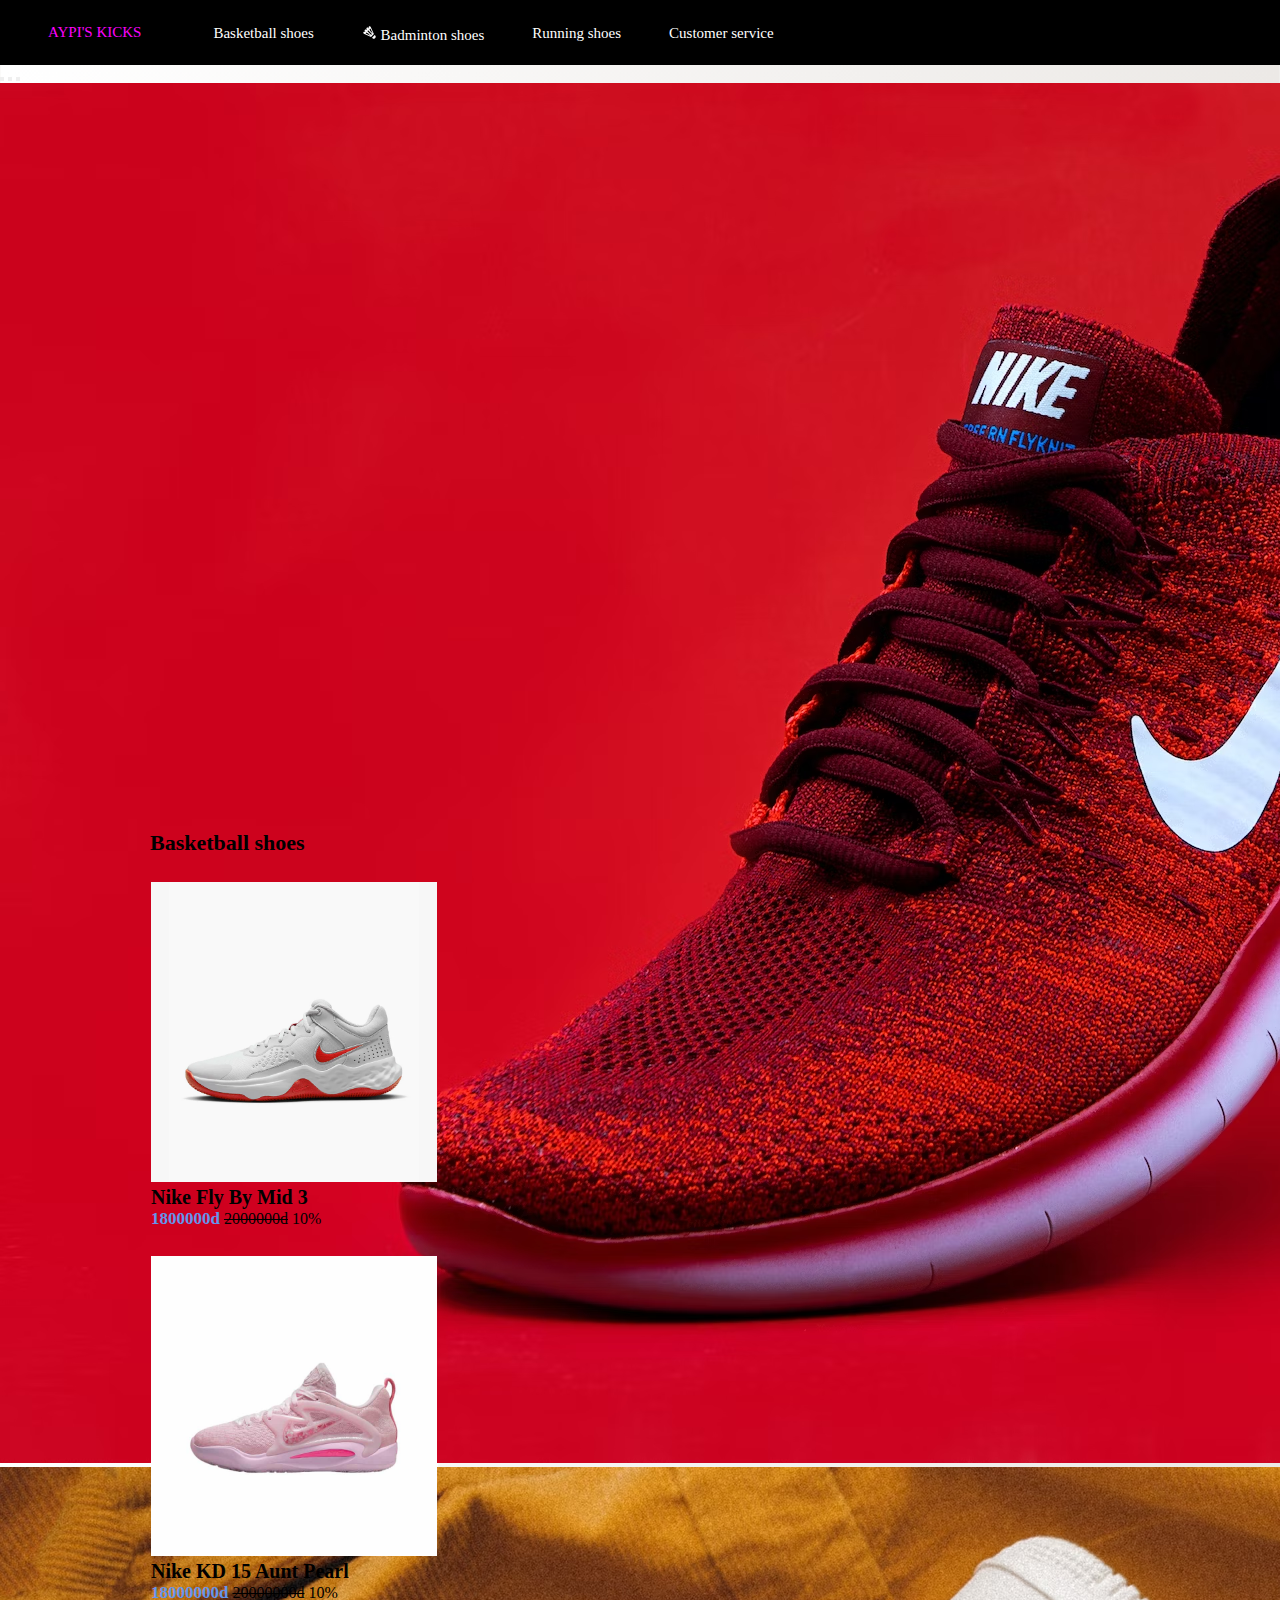
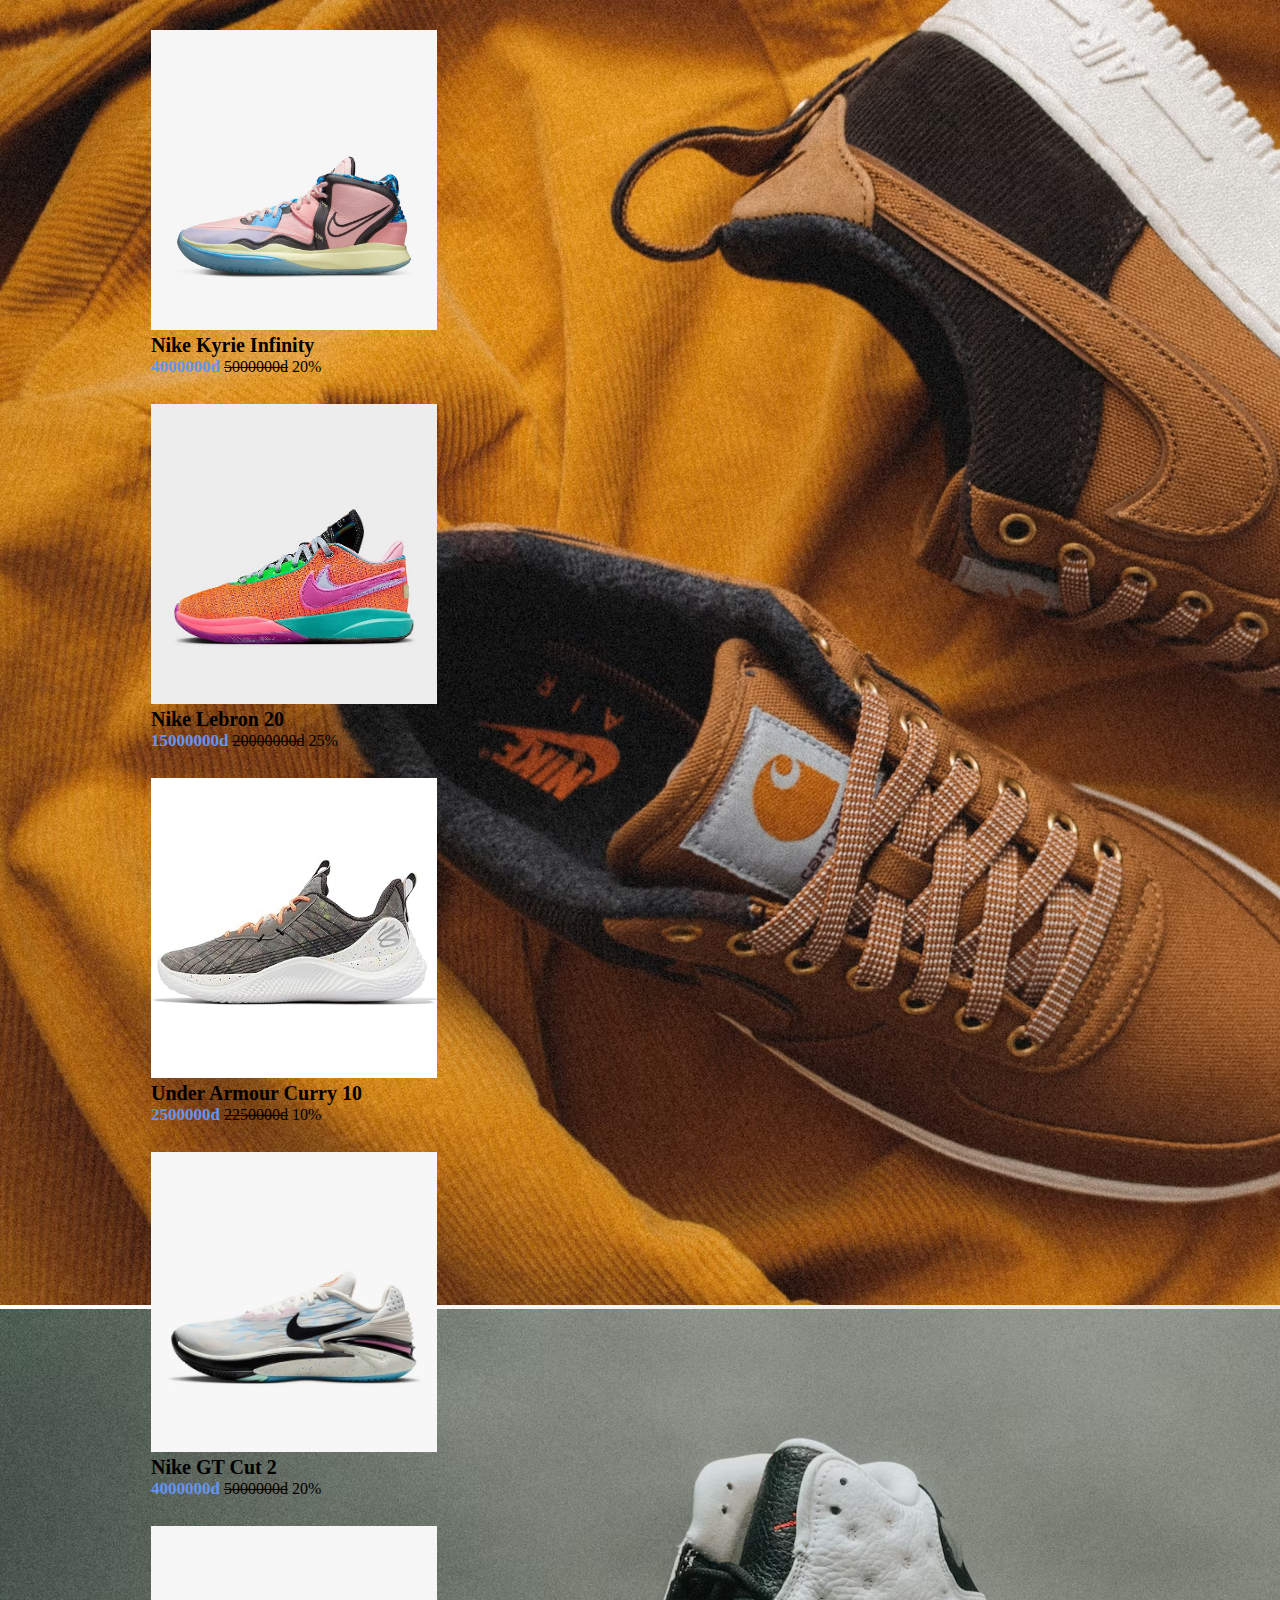
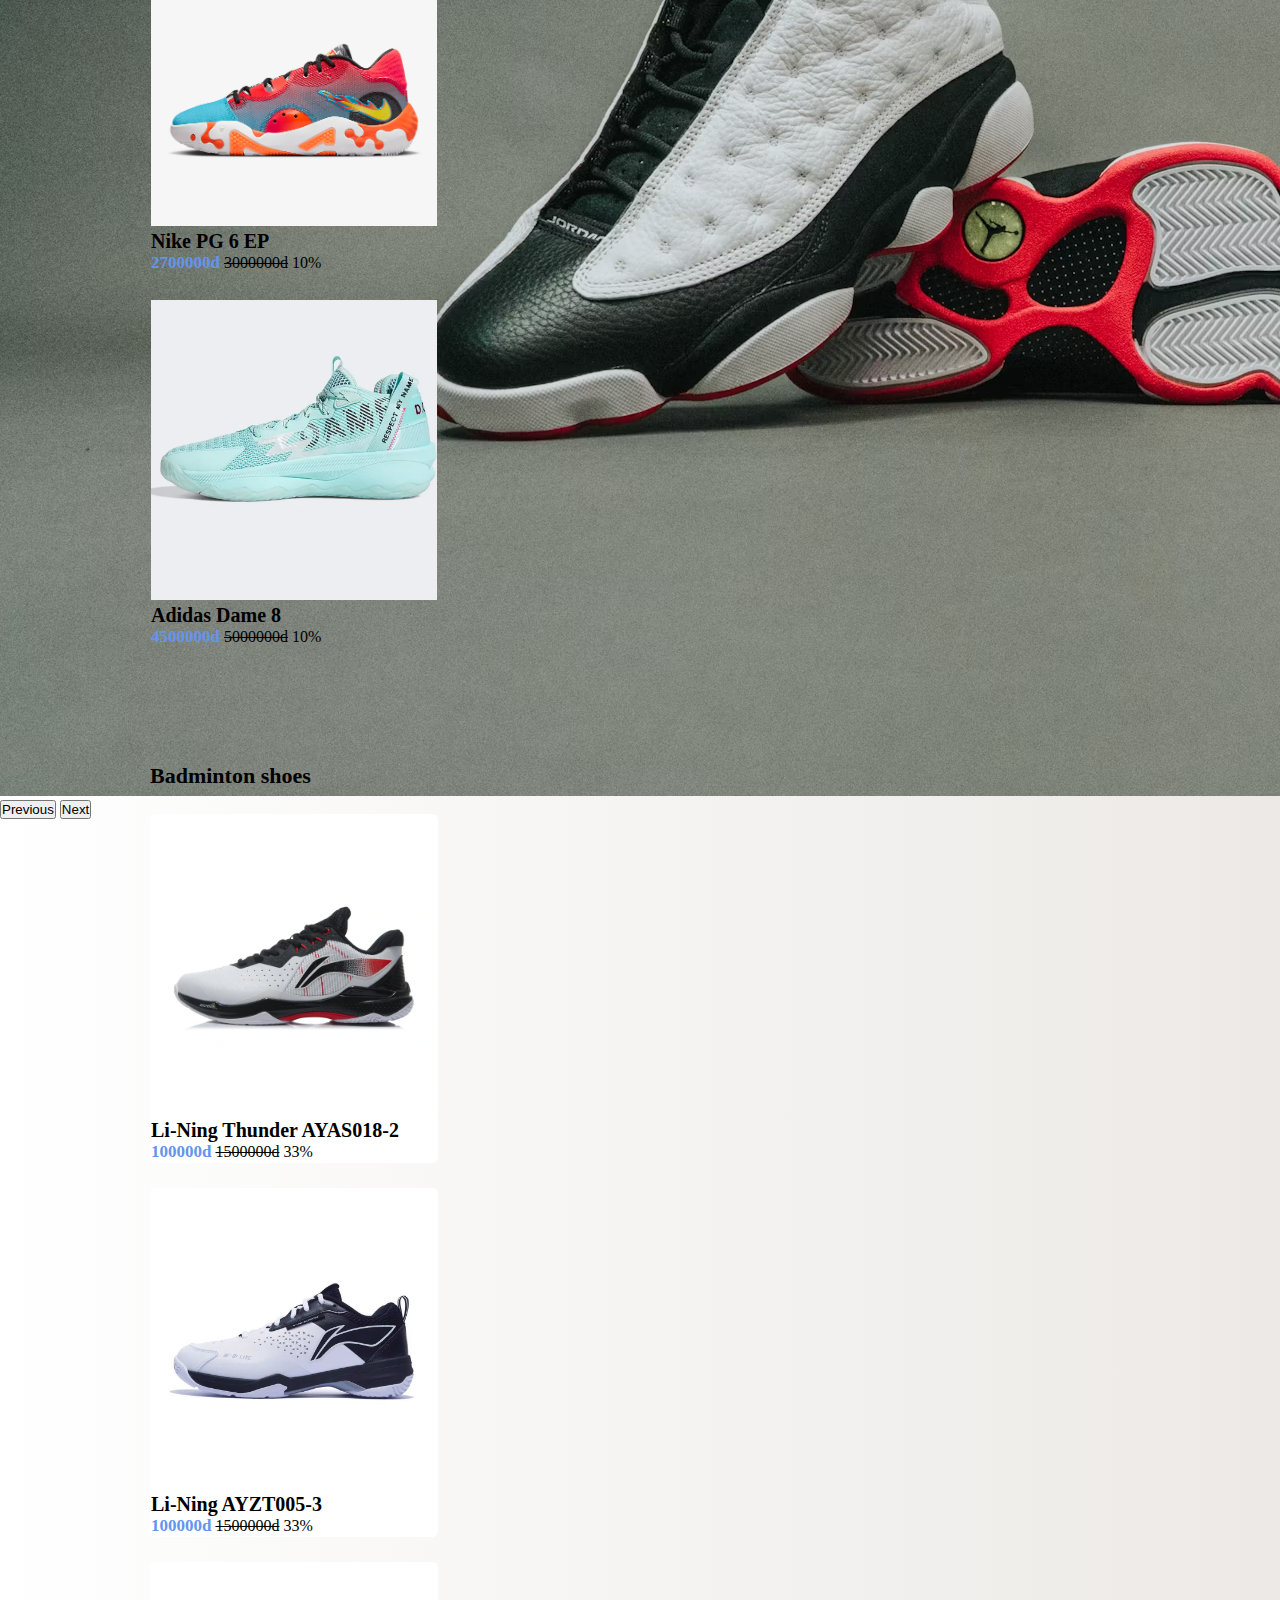
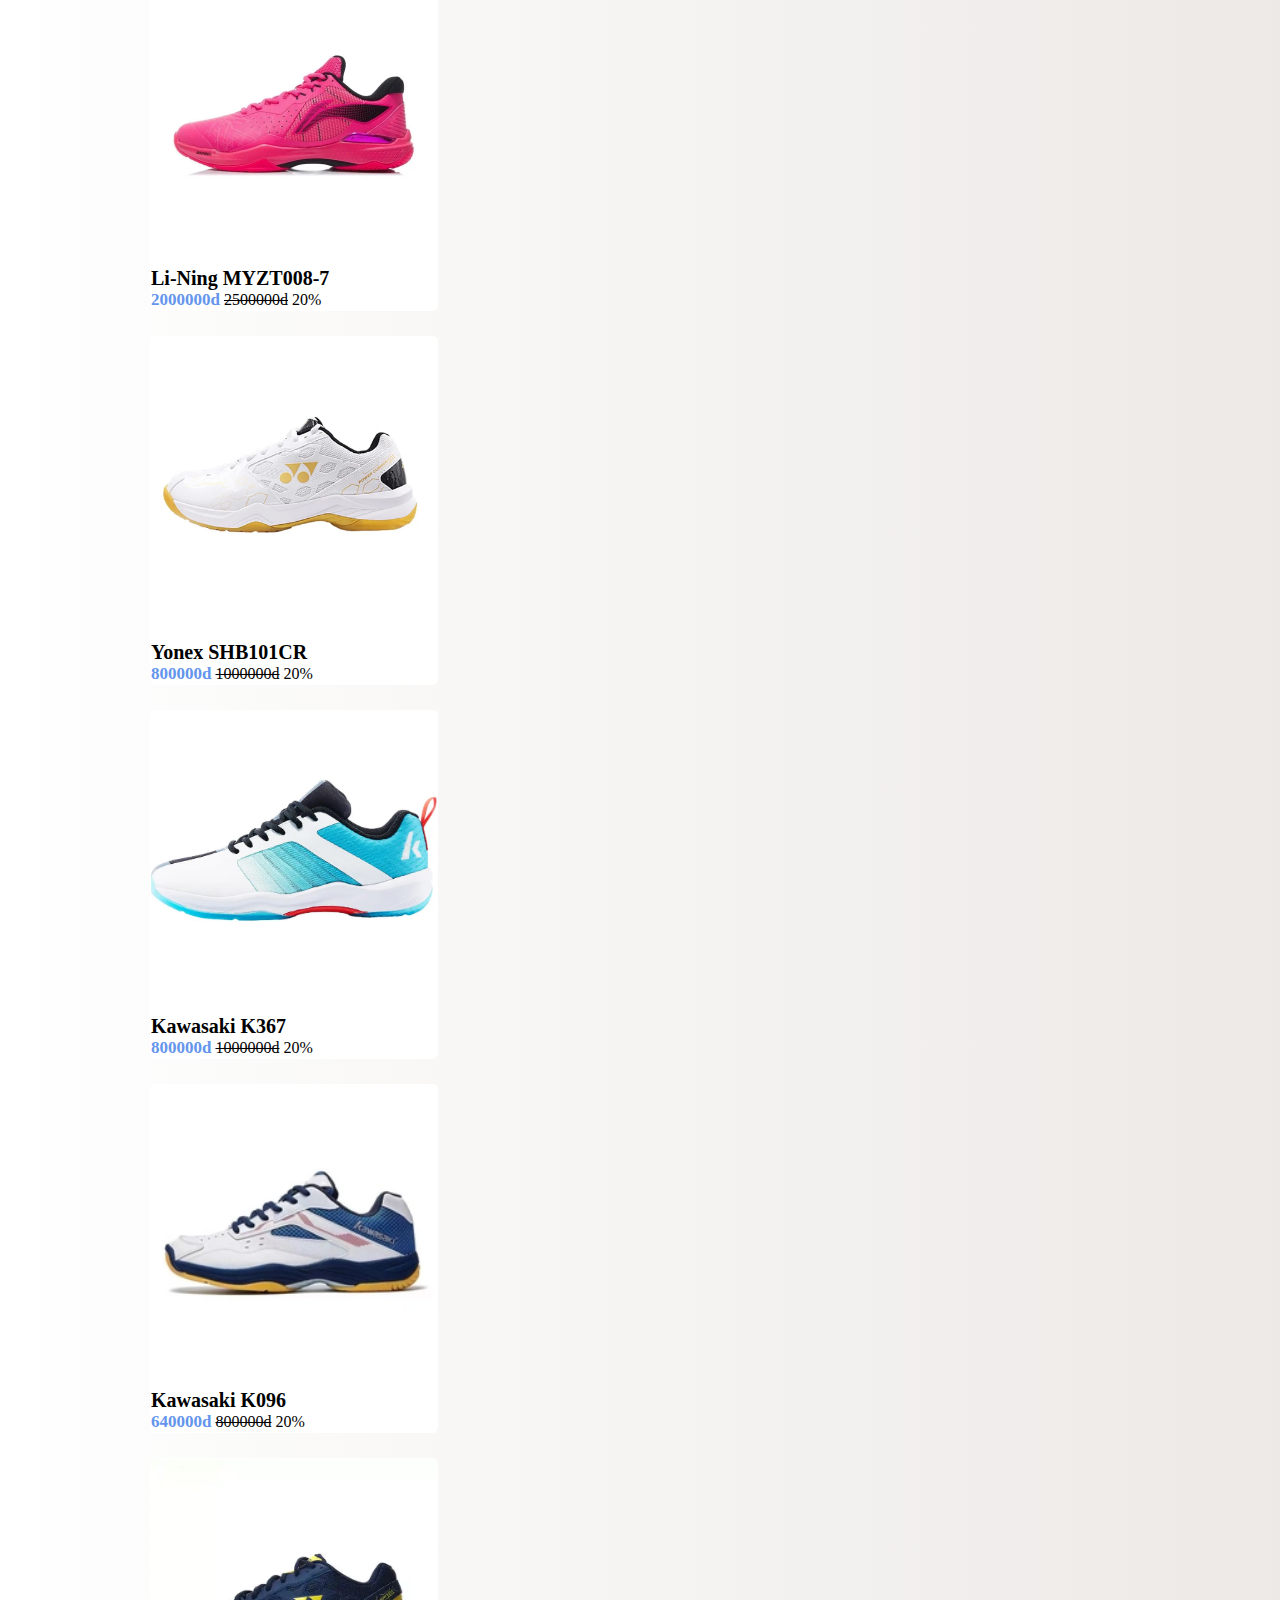
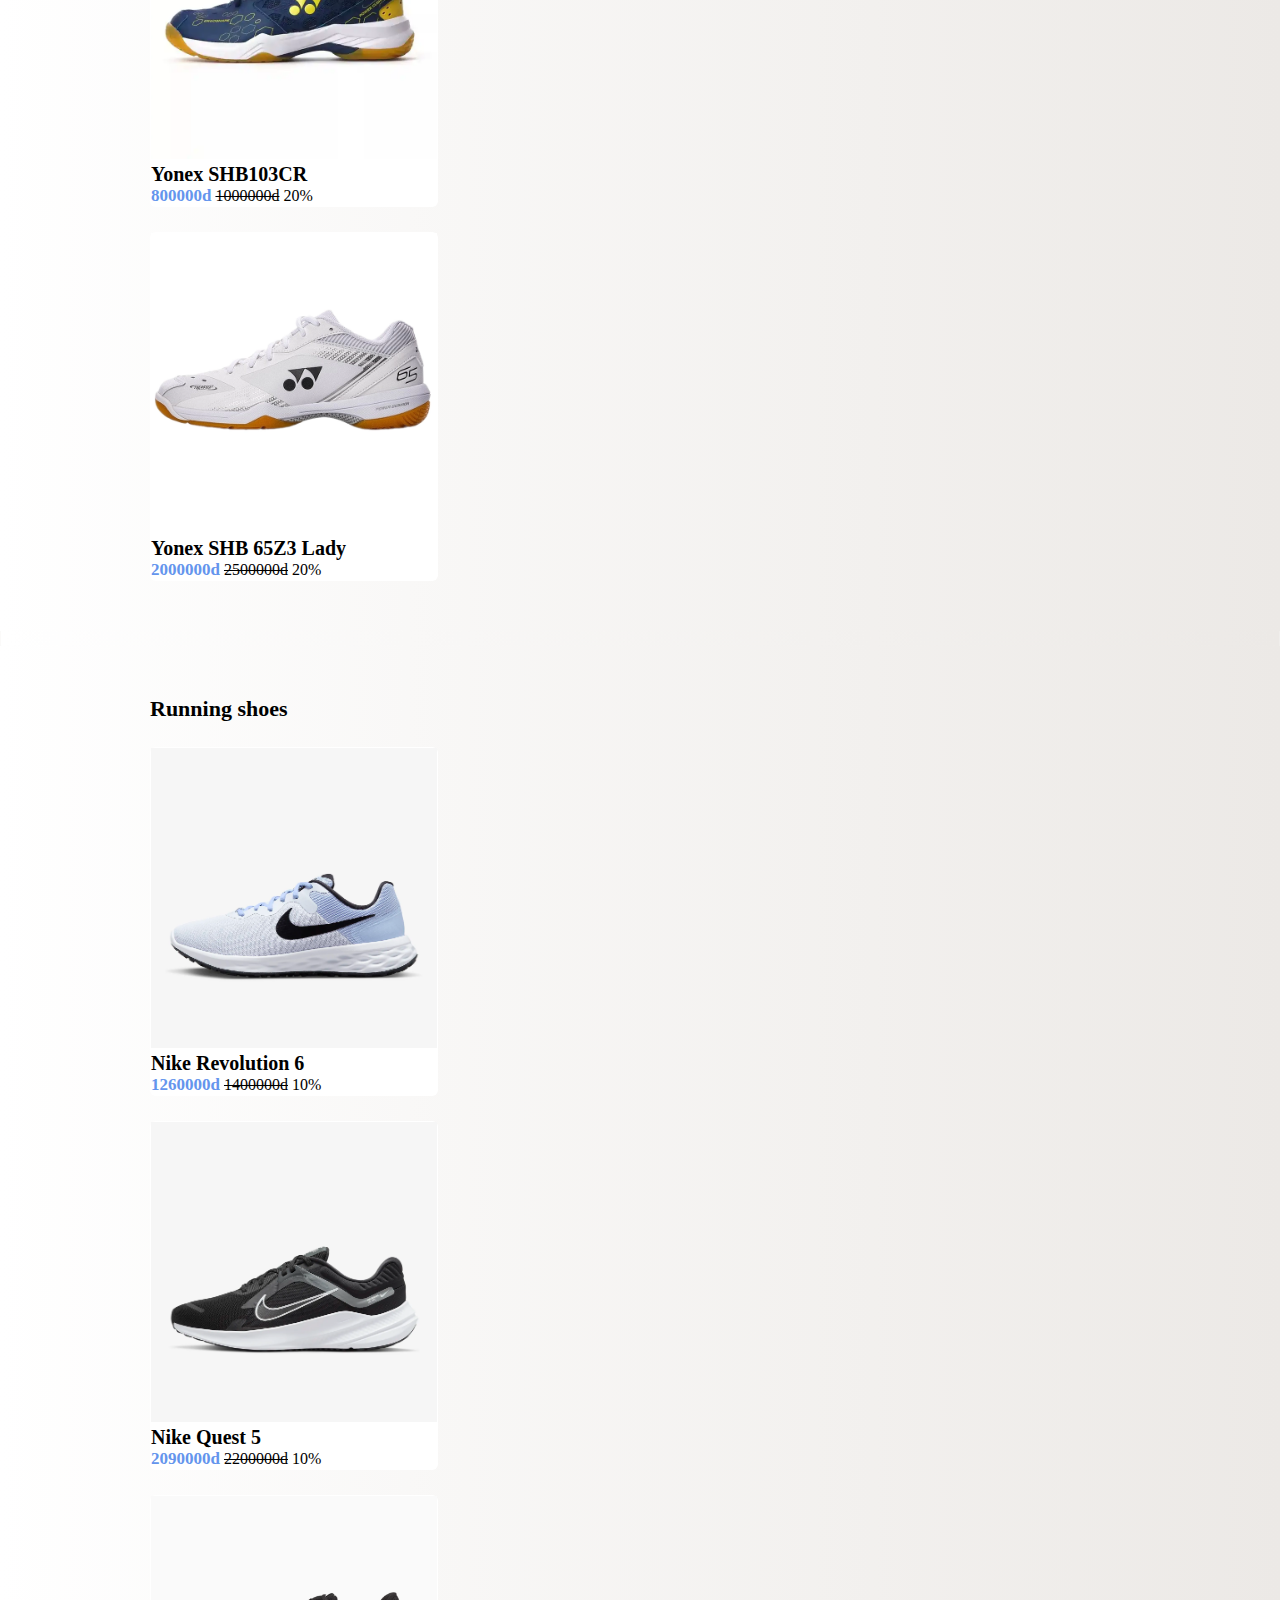
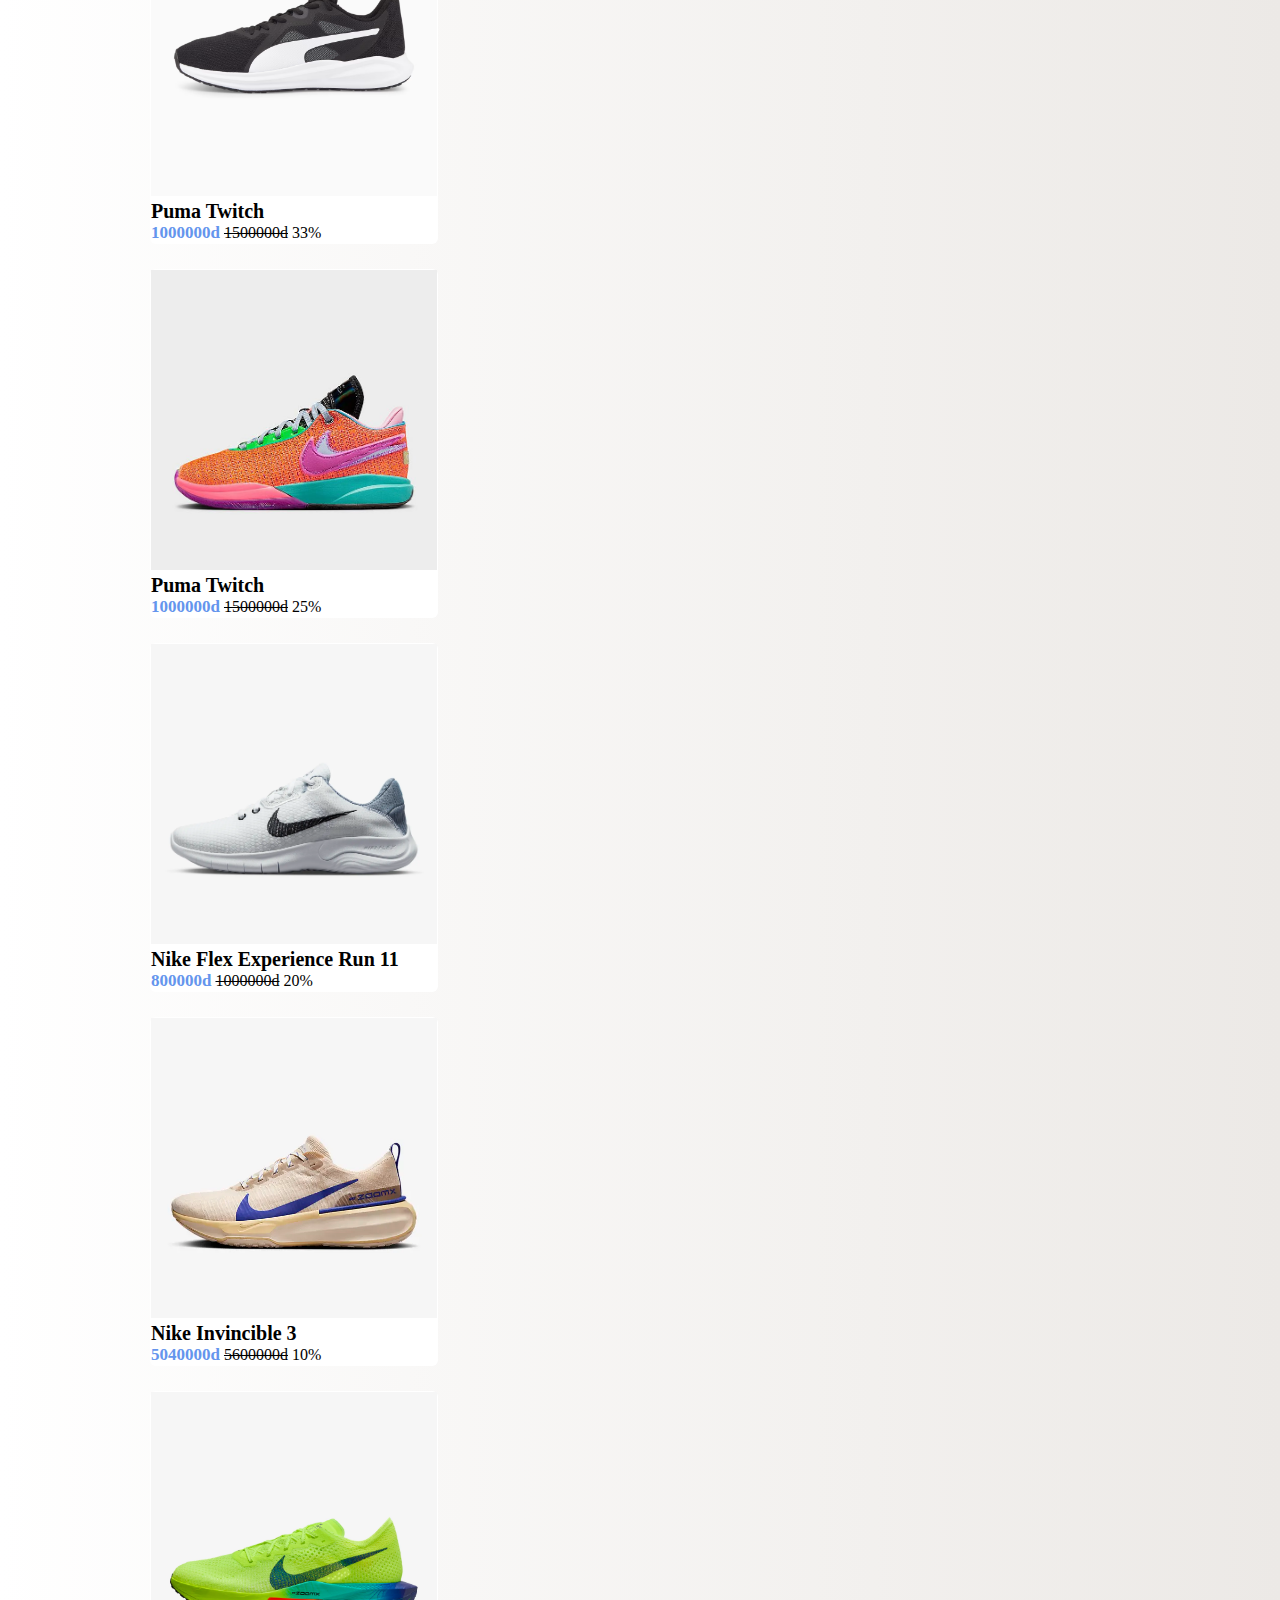
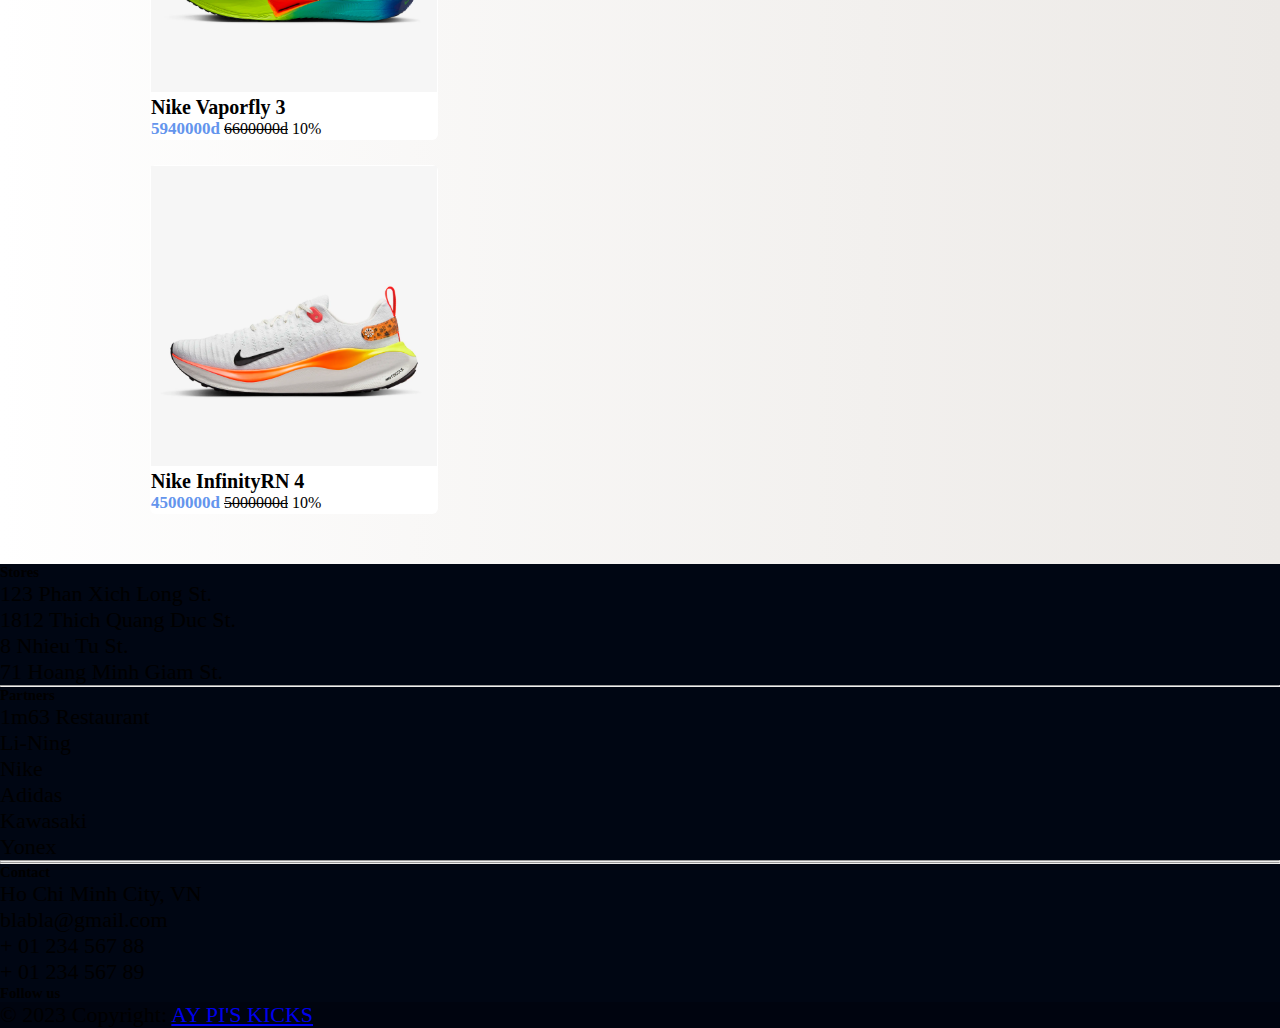
<file: web/main/index.html>
<!DOCTYPE html>
<html lang="en">
  <head>
    <meta charset="UTF-8" />
    <meta name="viewport" content="width=device-width, initial-scale=1.0" />
    <title>AYPI'S KICKS</title>
    <link
      rel="stylesheet"
      href="https://cdnjs.cloudflare.com/ajax/libs/font-awesome/6.4.2/css/all.min.css"
      integrity="sha512-z3gLpd7yknf1YoNbCzqRKc4qyor8gaKU1qmn+CShxbuBusANI9QpRohGBreCFkKxLhei6S9CQXFEbbKuqLg0DA=="
      crossorigin="anonymous"
      referrerpolicy="no-referrer"
    />
    <link
      href="https://cdn.jsdelivr.net/npm/bootstrap@5.3.2/dist/css/bootstrap.min.css"
      rel="stylesheet"
      integrity="sha384-T3c6CoIi6uLrA9TneNEoa7RxnatzjcDSCmG1MXxSR1GAsXEV/Dwwykc2MPK8M2HN"
      crossorigin="anonymous"
    />

    <script
      src="https://cdn.jsdelivr.net/npm/bootstrap@5.3.2/dist/js/bootstrap.bundle.min.js"
      integrity="sha384-C6RzsynM9kWDrMNeT87bh95OGNyZPhcTNXj1NW7RuBCsyN/o0jlpcV8Qyq46cDfL"
      crossorigin="anonymous"
    ></script>

    <link rel="stylesheet" href="style.css" />
    <meta name="viewport" content="width=device-width, initial-scale=1.0" />
  </head>
  <body>
    <div  id="navbar" >
      <ul style="margin-bottom: 0px" class="nav-list">
        <li class="name" class="col-md-2 col-lg-2 col-xl-2 mx-auto mt-3">
          <a href="index.html" class="name" 
            ><i class="fa-solid fa-store"></i> AYPI'S KICKS</a
          >
        </li>
        <li class="nav-item" class="col-12 col-md-2 col-lg-2 col-xl-2 mx-auto mt-3">
          <a href="#bball"
            ><i class="fa-solid fa-basketball"></i> Basketball shoes</a
          >
        </li>

        <li class="nav-item" class="col-12 col-md-2 col-lg-2 col-xl-2 mx-auto mt-3">
          <a href="#bad"
            ><svg
              xmlns="http://www.w3.org/2000/svg"
              width="1em"
              height="1em"
              viewBox="0 0 24 24"
            >
              <path
                fill="currentColor"
                d="M12.3 2c-.97.03-1.72.84-1.69 1.8c.01.24.06.47.16.7l.29.64c.04.13-.03.27-.17.31c-.09.05-.19 0-.26-.08l-.42-.55c-.33-.42-.83-.68-1.36-.69c-.97-.02-1.77.75-1.79 1.71c-.01.42.13.82.39 1.16l.42.5h.01c.08.13.05.29-.06.37c-.09.07-.21.07-.29 0L7 7.45c-.34-.26-.75-.4-1.16-.39c-.96.02-1.73.82-1.71 1.79c.01.53.27 1.03.69 1.36l.57.44c.11.1.11.26-.01.35a.23.23 0 0 1-.26.05h-.01l-.61-.28c-.23-.09-.46-.15-.7-.16c-.96-.03-1.77.73-1.8 1.7c0 .72.4 1.38 1.06 1.66l11.39 5.07l4.59-4.59l-5.07-11.39C13.69 2.39 13 1.97 12.3 2m.83 4.1c.42-.01.8.23.96.61l3.05 6.84l-3.95-3.94l-.93-2.11c-.3-.63.16-1.38.87-1.4M9.85 8.85c.27 0 .52.1.71.3l4.81 4.81c.4.38.41 1.01.03 1.41c-.4.4-1.02.41-1.44 0l-4.81-4.81a.987.987 0 0 1-.02-1.41c.19-.2.45-.3.72-.3m-2.72 3.32c.13 0 .27.04.37.09l2.13.94l3.94 3.94l-6.86-3.05c-1.02-.44-.68-1.95.42-1.92m13.15 3.87l-4.24 4.24l.85.85c.76.75 1.86 1.04 2.89.77a3.024 3.024 0 0 0 2.12-2.12c.27-1.03-.02-2.13-.77-2.89z"
              />
            </svg>
            Badminton shoes</a
          >
        </li>

        <li class="nav-item" class="col-12 col-md-2 col-lg-2 col-xl-2 mx-auto mt-3">
          <a href="#running"
            ><i class="fa-solid fa-person-running"></i> Running shoes</a
          >
        </li>

        <li class="nav-item" class="col-12 col-md-2 col-lg-2 col-xl-2 mx-auto mt-3">
          <a href="#customer"
            ><i class="fas fa-user-friends"></i> Customer service</a
          >
        </li>
      </ul>
      <div class="search"class="col-12 col-md-2 col-lg-2 col-xl-2 mx-auto mt-3"><i class="fa-solid fa-magnifying-glass"></i></div>
    </div>

    <div id="carouselExampleCaptions" class="carousel slide my-sliders">
      <div class="carousel-indicators">
        <button
          type="button"
          data-bs-target="#carouselExampleCaptions"
          data-bs-slide-to="0"
          class="active"
          aria-current="true"
          aria-label="Slide 1"
        ></button>
        <button
          type="button"
          data-bs-target="#carouselExampleCaptions"
          data-bs-slide-to="1"
          aria-label="Slide 2"
        ></button>
        <button
          type="button"
          data-bs-target="#carouselExampleCaptions"
          data-bs-slide-to="2"
          aria-label="Slide 3"
        ></button>
      </div>
      <div class="carousel-inner h-100">
        <div class="carousel-item active h-100">
          <img
            src="../shoes/nikered.avif"
            class="d-block w-100 h-100 object-fit-cover"
            alt="..."
          />
          <div class="carousel-caption d-none d-md-block"></div>
        </div>
        <div class="carousel-item active h-100">
          <img
            src="../shoes/nike.avif"
            class="d-block w-100 h-100 object-fit-cover"
            alt="..."
          />
          <div class="carousel-caption d-none d-md-block"></div>
        </div>
        <div class="carousel-item active h-100">
          <img
            src="../shoes/nikee.avif"
            class="d-block w-100 h-100 object-fit-cover"
            alt="..."
          />
          <div class="carousel-caption d-none d-md-block"></div>
        </div>
      </div>
      <button
        class="carousel-control-prev"
        type="button"
        data-bs-target="#carouselExampleCaptions"
        data-bs-slide="prev"
      >
        <span class="carousel-control-prev-icon" aria-hidden="true"></span>
        <span class="visually-hidden">Previous</span>
      </button>
      <button
        class="carousel-control-next"
        type="button"
        data-bs-target="#carouselExampleCaptions"
        data-bs-slide="next"
      >
        <span class="carousel-control-next-icon" aria-hidden="true"></span>
        <span class="visually-hidden">Next</span>
      </button>
    </div>
  
      <div class="main" id="bball">
        <div>
          <h3 class="text-center">Basketball shoes</h3>
          <div class="row" id="getProduct">
            
              </div>
            
              
          
          
        </div>
      </div>
    </div>
    <div class="main" id="bad">
      <div>
        <h3 class="text-center" class="type">Badminton shoes</h3>
        <div class="row" id="getProduct1">

        </div>
      </div>
    </div>
    <div class="main" id="running">
      <div>
        <h3 class="text-center" class="type">Running shoes</h3>
        <div class="row" id="getProduct2">
            
        </div>
      </div>
    </div>
  </div>
    

    <!-- Footer -->
    <footer
      class="text-center text-lg-start text-white"
      style="background-color: #000613"
      id="customer"
    >
      <!-- Grid container -->
      <div class="container p-4 pb-0">
        
        
        <section class="">
          <!--Grid row-->
          <div class="row">
            <!-- Grid column -->
            <div class="col-md-2 col-lg-2 col-xl-2 mx-auto mt-3">
              <h6 class="text-uppercase mb-4 font-weight-bold">Stores</h6>
              
                <p class="text-white"><i class="fa-solid fa-road"></i> 123 Phan Xich Long St.</p>
              </p>
              <p>
                <p class="text-white"><i class="fa-solid fa-road"></i> 1812 Thich Quang Duc St.</p>
              </p>
              <p>
                <p class="text-white"> <i class="fa-solid fa-road"></i> 8 Nhieu Tu St.</p>
              </p>
              <p>
                <p class="text-white"> <i class="fa-solid fa-road"></i> 71 Hoang Minh Giam St.</p>
              </p>
            </div>
            <!-- Grid column -->

            <hr class="w-100 clearfix d-md-none" />

            <!-- Grid column -->
            <div class="col-md-2 col-lg-2 col-xl-2 mx-auto mt-3">
              <h6 class="text-uppercase mb-4 font-weight-bold">Partners</h6>
              <p class="text-white">1m63 Restaurant</p>
            </p>
            <p>
              <p class="text-white">Li-Ning</p>
            </p>
            <p>
              <p class="text-white">Nike</p>
            </p>
            <p>
              <p class="text-white">Adidas</p>
            </p>
            <p>
              <p class="text-white">Kawasaki</p>
            </p>
            <p>
              <p class="text-white">Yonex</p>
            </p>
            </div>
            <!-- Grid column -->

            <hr class="w-100 clearfix d-md-none" />

            <!-- Grid column -->
            <hr class="w-100 clearfix d-md-none" />

            <!-- Grid column -->
            <div class="col-md-4 col-lg-3 col-xl-3 mx-auto mt-3">
              <h6 class="text-uppercase mb-4 font-weight-bold">Contact</h6>
              <p><i class="fas fa-home mr-3"></i> Ho Chi Minh City, VN</p>
              <p><i class="fas fa-envelope mr-3"></i> blabla@gmail.com</p>
              <p><i class="fas fa-phone mr-3"></i> + 01 234 567 88</p>
              <p><i class="fas fa-print mr-3"></i> + 01 234 567 89</p>
            </div>
            <!-- Grid column -->

            <!-- Grid column -->
            <div class="col-md-3 col-lg-2 col-xl-2 mx-auto mt-3">
              <h6 class="text-uppercase mb-4 font-weight-bold">Follow us</h6>

              <!-- Facebook -->
              <a
                class="btn btn-primary btn-floating m-1"
                style="background-color: #3b5998"
                href="#!"
                role="button"
                ><i class="fab fa-facebook-f"></i
              ></a>

              <!-- Twitter -->
              <a
                class="btn btn-primary btn-floating m-1"
                style="background-color: #55acee"
                href="#!"
                role="button"
                ><i class="fab fa-twitter"></i
              ></a>

              <!-- Google -->
              <a
                class="btn btn-primary btn-floating m-1"
                style="background-color: #dd4b39"
                href="#!"
                role="button"
                ><i class="fab fa-google"></i
              ></a>

              <!-- Instagram -->
              <a
                class="btn btn-primary btn-floating m-1"
                style="background-color: #ac2bac"
                href="#!"
                role="button"
                ><i class="fab fa-instagram"></i
              ></a>

              <!-- Linkedin -->
              <a
                class="btn btn-primary btn-floating m-1"
                style="background-color: #0082ca"
                href="#!"
                role="button"
                ><i class="fab fa-linkedin-in"></i
              ></a>
              <!-- Github -->
              <a
                class="btn btn-primary btn-floating m-1"
                style="background-color: #333333"
                href="#!"
                role="button"
                ><i class="fab fa-github"></i
              ></a>
            </div>
          </div>
          <!--Grid row-->
        </section>
        <!-- Section: Links -->
      </div>
      <!-- Grid container -->

      <!-- Copyright -->
      <div class="text-center p-3" style="background-color: rgba(0, 0, 0, 0.2)">
        © 2023 Copyright:
        <a  class="text-white" href="index.html" class="copy" 
          >AY PI'S KICKS</a
        >
      </div>
      <!-- Copyright -->
    </footer>
    <!-- Footer -->
  <script src="index.js"></script>  
  </body>
</html>
</file>
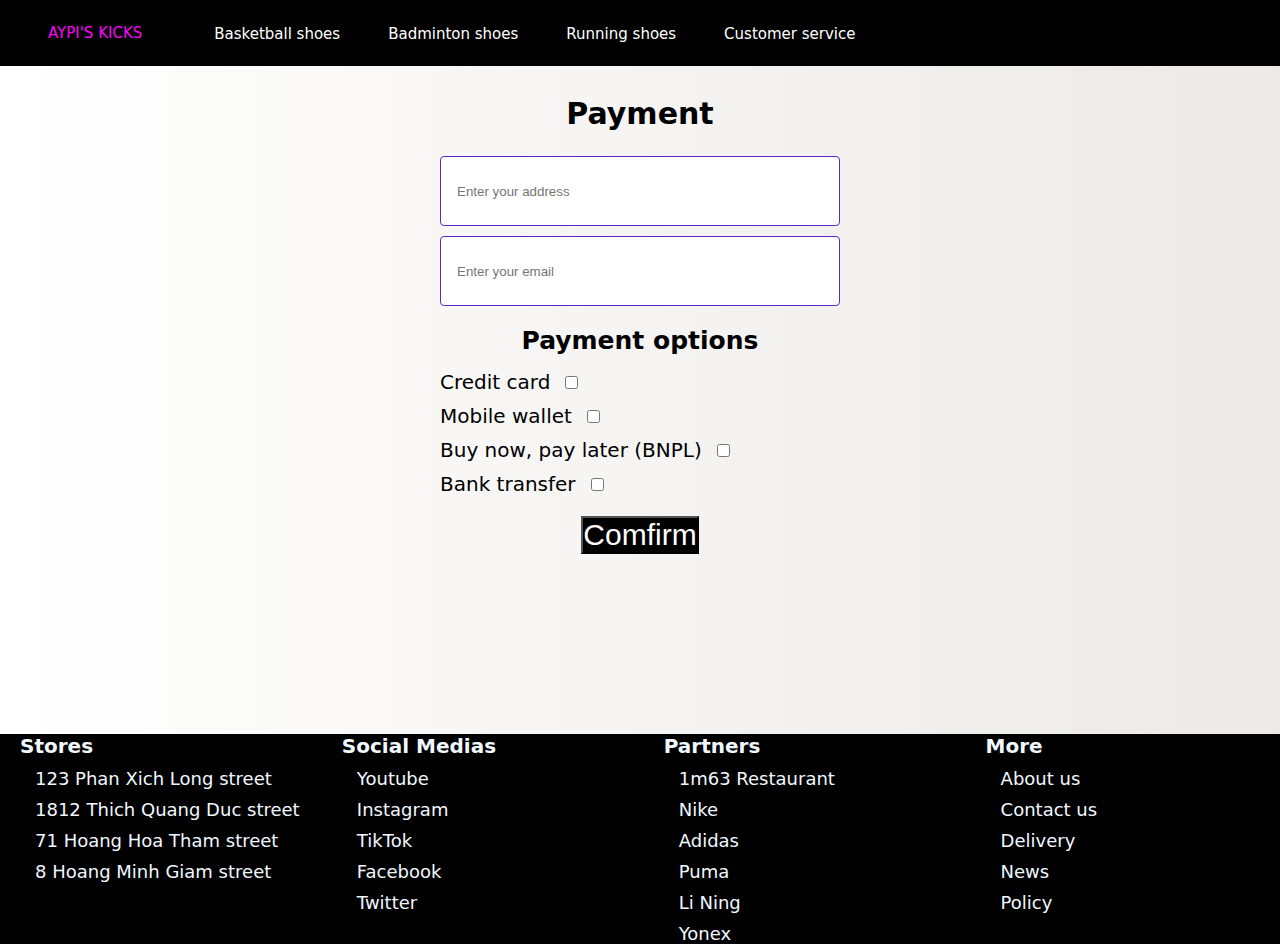
<file: web/info/info.html>
<!DOCTYPE html>
<html lang="en">
  <head>
    <meta charset="UTF-8" />
    <meta name="viewport" content="width=device-width, initial-scale=1.0" />
    <title>Payment</title>
    <link rel="stylesheet" href="info.css" />
    <link
      rel="stylesheet"
      href="https://cdnjs.cloudflare.com/ajax/libs/font-awesome/6.4.2/css/all.min.css"
      integrity="sha512-z3gLpd7yknf1YoNbCzqRKc4qyor8gaKU1qmn+CShxbuBusANI9QpRohGBreCFkKxLhei6S9CQXFEbbKuqLg0DA=="
      crossorigin="anonymous"
      referrerpolicy="no-referrer"
    />
  </head>
  <body>
    <div id="navbar">
      <ul style="margin-bottom: 0px" class="nav-list">
        <li class="name">
          <a href="../index.html" class="name">AYPI'S KICKS</a>
        </li>
        <li class="nav-item">
          <a href="#bball">Basketball shoes</a>
        </li>

        <li class="nav-item">
          <a href="#bad">Badminton shoes</a>
        </li>

        <li class="nav-item">
          <a href="#running">Running shoes</a>
        </li>

        <li class="nav-item">
          <a href="#cskh">Customer service</a>
        </li>
      </ul>
      <div class="search"><i class="fa-solid fa-magnifying-glass"></i></div>
    </div>

    <div class="wrapper">
      <h2 class="title">Payment</h2>
      <form action="">
        <input
          class="enter"
          id="username"
          type="text"
          placeholder="Enter your address"
        />
        
        <input
          class="enter"
          id="password"
          type="text"
          placeholder="Enter your email"
        />
        <h2 class="title2">Payment options</h2>
        <form action="">
            <p class="option">Credit card<input class="payment"
                
                type="checkbox"
                
              /></p>

            <p class="option">Mobile wallet<input class="payment"
                
                type="checkbox"
                
            /></p>
            
            <p class="option">Buy now, pay later (BNPL)<input class="payment"
                
                type="checkbox"
                
              /></p>

            <p class="option">Bank transfer<input class="payment"
                
                type="checkbox"
                
            /></p>
            
            
            
        <button type="button" id="login-btn">Comfirm</button>
        
      </form>
      <div class="container"> 
        <p id="hiddenText">Thank you for shopping with us!</p> 
      </div> 
    </div>
    

    <div class="footer">
      <div class="list">
        <h5 class="foot-name">Stores</h5>
        <ul class="foot-item">
          <li class="item">123 Phan Xich Long street</li>
          <li class="item">1812 Thich Quang Duc street</li>
          <li class="item">71 Hoang Hoa Tham street</li>
          <li class="item">8 Hoang Minh Giam street</li>
        </ul>
      </div>
      <div class="list">
        <h4 class="foot-name">Social Medias</h4>
        <ul class="foot-item">
          <li class="item">Youtube</li>
          <li class="item">Instagram</li>
          <li class="item">TikTok</li>
          <li class="item">Facebook</li>
          <li class="item">Twitter</li>
        </ul>
      </div>
      <div class="list">
        <h5 class="foot-name">Partners</h5>
        <ul class="foot-item">
          <li class="item">1m63 Restaurant</li>
          <li class="item">Nike</li>
          <li class="item">Adidas</li>
          <li class="item">Puma</li>
          <li class="item">Li Ning</li>
          <li class="item">Yonex</li>
        </ul>
      </div>
      <div class="list" id="cskh">
        <h5 class="foot-name">More</h5>
        <ul class="foot-item">
          <li class="item">About us</li>
          <li class="item">Contact us</li>
          <li class="item">Delivery</li>
          <li class="item">News</li>
          <li class="item">Policy</li>
        </ul>
      </div>
    </div>
    <script src="info.js"></script>
  </body>
</html>
</file>
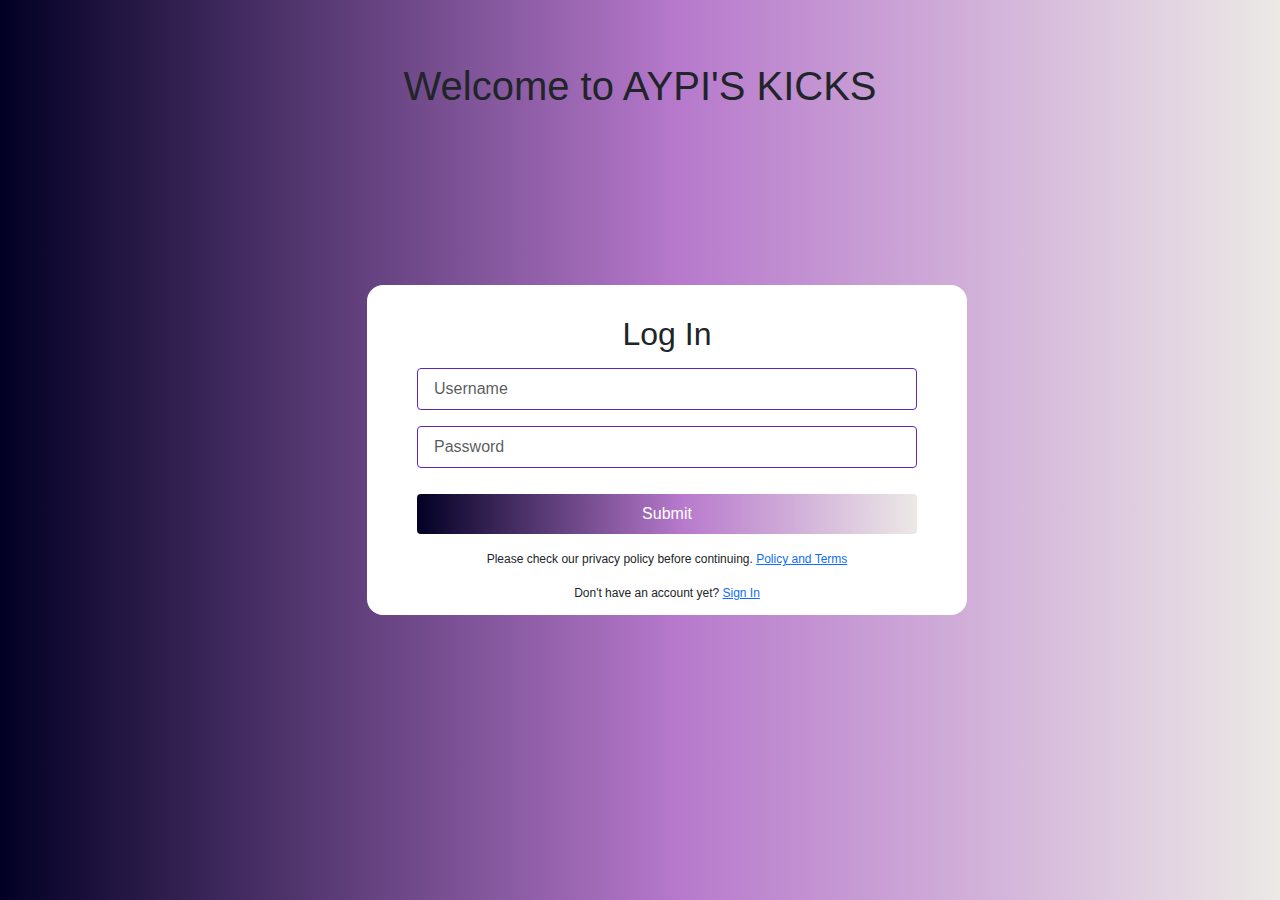
<file: web/login/log.html>
<!DOCTYPE html>
<html lang="en">
  <head>
    <meta charset="UTF-8" />
    <meta name="viewport" content="width=device-width, initial-scale=1.0" />
    <title>Log In</title>
    <link
      href="https://cdn.jsdelivr.net/npm/bootstrap@5.3.3/dist/css/bootstrap.min.css"
      rel="stylesheet"
      integrity="sha384-QWTKZyjpPEjISv5WaRU9OFeRpok6YctnYmDr5pNlyT2bRjXh0JMhjY6hW+ALEwIH"
      crossorigin="anonymous"
    />
    <link rel="stylesheet" href="log.css" />
    <link
      rel="stylesheet"
      href="https://cdnjs.cloudflare.com/ajax/libs/font-awesome/6.4.2/css/all.min.css"
      integrity="sha512-z3gLpd7yknf1YoNbCzqRKc4qyor8gaKU1qmn+CShxbuBusANI9QpRohGBreCFkKxLhei6S9CQXFEbbKuqLg0DA=="
      crossorigin="anonymous"
      referrerpolicy="no-referrer"
    />
  </head>
  <body>
    <div class="container">
      <div class="name">
        <div class="col-12">
          <h1 class="text-center" class="col-12">
            <i class="fa-solid fa-store"></i> Welcome to AYPI'S KICKS
          </h1>
        </div>
      </div>
      <div class="row justify-content-center">
        <div class="col-md-6">
          <div class="wrapper" id="register">
            <h2 class="title text-center">Log In</h2>
            <form class="col-12">
              <div class="mb-3">
                <input
                  type="text"
                  class="form-control"
                  id="username"
                  placeholder="Username"
                />
              </div>
              <div class="mb-3">
                <input
                  type="password"
                  class="form-control"
                  id="password"
                  placeholder="Password"
                />
              </div>
              <button type="submit" class="btn btn-primary w-100" id="btn">
                Submit
              </button>
              <p class="register text-center mt-3">
                Please check our privacy policy before continuing.
                <a href="#"> Policy and Terms </a>
              </p>
              <p class="register text-center mt-3">
                Don't have an account yet?
                <a href="#">Sign In</a>
              </p>
            </form>
          </div>
        </div>
      </div>
    </div>
    <script src="log.js"></script>
  </body>
</html>
</file>
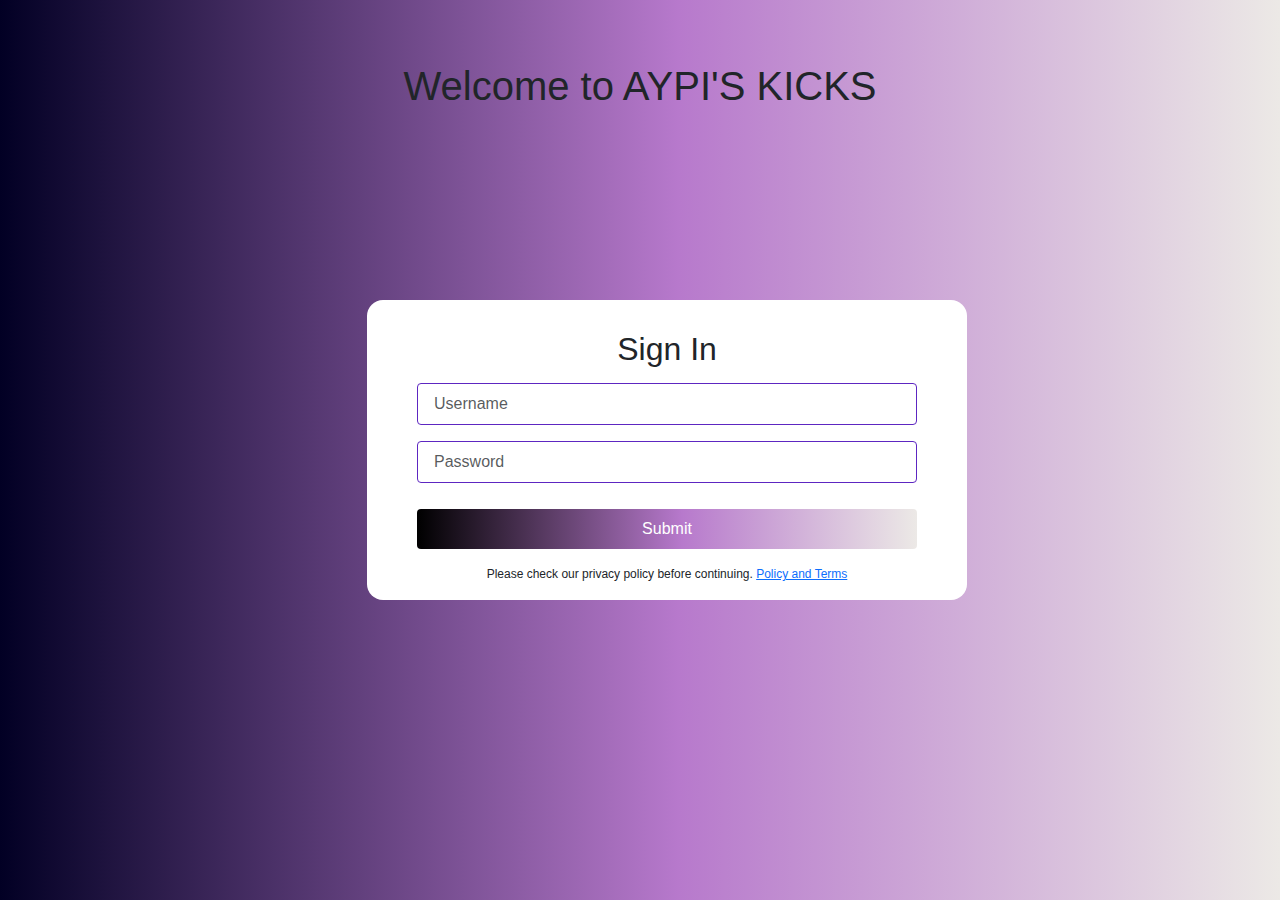
<file: web/register/re.html>
<!DOCTYPE html>
<html lang="en">
  <head>
    <meta charset="UTF-8" />
    <meta name="viewport" content="width=device-width, initial-scale=1.0" />
    <title>Sign In</title>
    <link
      href="https://cdn.jsdelivr.net/npm/bootstrap@5.3.3/dist/css/bootstrap.min.css"
      rel="stylesheet"
      integrity="sha384-QWTKZyjpPEjISv5WaRU9OFeRpok6YctnYmDr5pNlyT2bRjXh0JMhjY6hW+ALEwIH"
      crossorigin="anonymous"
    />
    <link rel="stylesheet" href="re.css" />
    <link
      rel="stylesheet"
      href="https://cdnjs.cloudflare.com/ajax/libs/font-awesome/6.4.2/css/all.min.css"
      integrity="sha512-z3gLpd7yknf1YoNbCzqRKc4qyor8gaKU1qmn+CShxbuBusANI9QpRohGBreCFkKxLhei6S9CQXFEbbKuqLg0DA=="
      crossorigin="anonymous"
      referrerpolicy="no-referrer"
    />
  </head>
  <body>
    <div class="container">
      <div class="name">
        <div class="col-12">
          <h1 class="text-center">
            <i class="fa-solid fa-store"></i> Welcome to AYPI'S KICKS
          </h1>
        </div>
      </div>
      <div class="row justify-content-center">
        <div class="col-md-6">
          <div class="wrapper" id="register">
            <h2 class="title text-center">Sign In</h2>
            <form>
              <div class="mb-3">
                <input
                  type="text"
                  class="form-control"
                  id="username"
                  placeholder="Username"
                />
              </div>
              <div class="mb-3">
                <input
                  type="password"
                  class="form-control"
                  id="password"
                  placeholder="Password"
                />
              </div>
              <button type="submit" class="btn btn-primary w-100" id="btn">
                Submit
              </button>
              <p class="register text-center mt-3">
                Please check our privacy policy before continuing.
                <a href="#"> Policy and Terms </a>
              </p>
            </form>
          </div>
        </div>
      </div>
    </div>
    <script src="re.js"></script>
  </body>
</html>
</file>
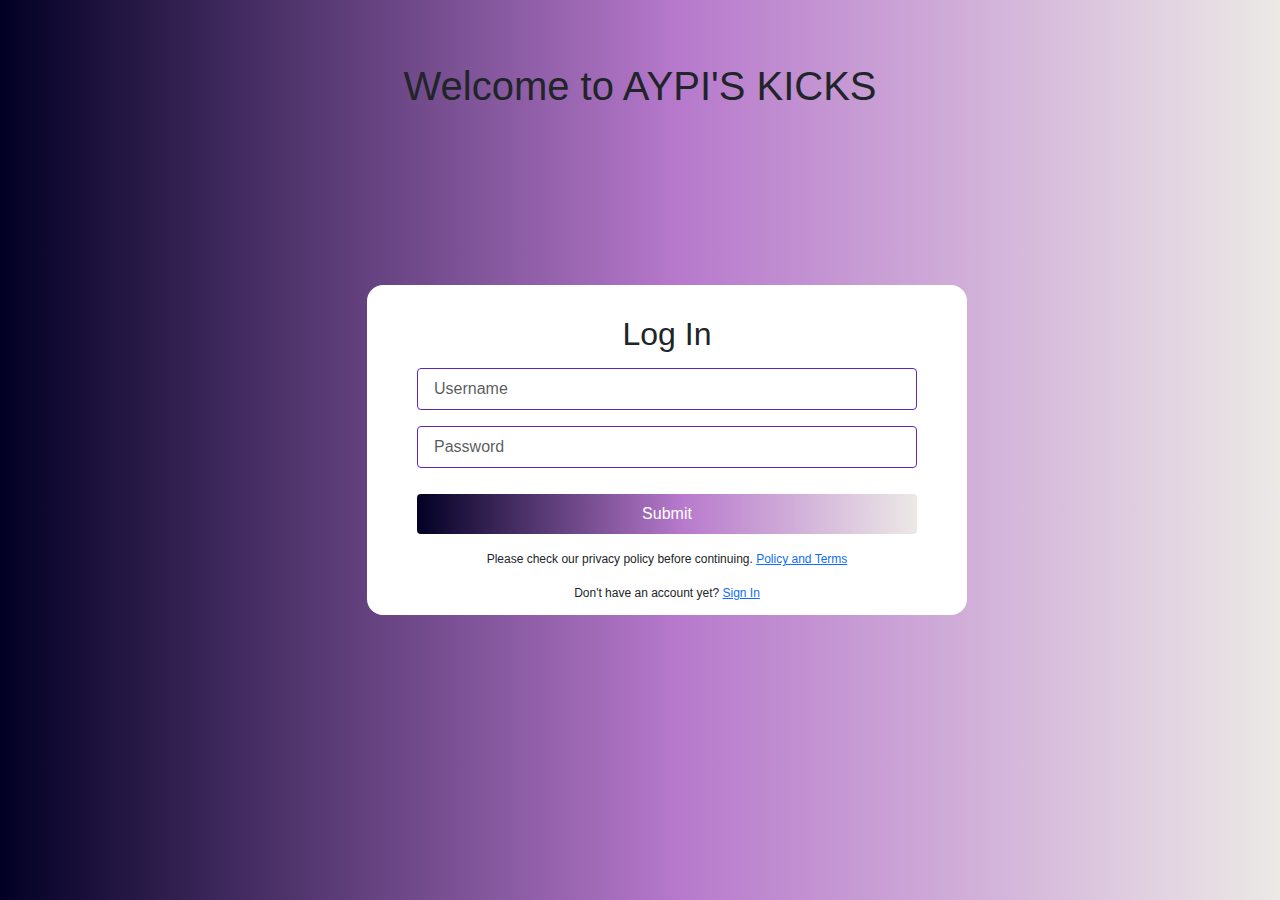
<file: web/web/login/log.html>
<!DOCTYPE html>
<html lang="en">
  <head>
    <meta charset="UTF-8" />
    <meta name="viewport" content="width=device-width, initial-scale=1.0" />
    <title>Log In</title>
    <link
      href="https://cdn.jsdelivr.net/npm/bootstrap@5.3.3/dist/css/bootstrap.min.css"
      rel="stylesheet"
      integrity="sha384-QWTKZyjpPEjISv5WaRU9OFeRpok6YctnYmDr5pNlyT2bRjXh0JMhjY6hW+ALEwIH"
      crossorigin="anonymous"
    />
    <link rel="stylesheet" href="log.css" />
    <link
      rel="stylesheet"
      href="https://cdnjs.cloudflare.com/ajax/libs/font-awesome/6.4.2/css/all.min.css"
      integrity="sha512-z3gLpd7yknf1YoNbCzqRKc4qyor8gaKU1qmn+CShxbuBusANI9QpRohGBreCFkKxLhei6S9CQXFEbbKuqLg0DA=="
      crossorigin="anonymous"
      referrerpolicy="no-referrer"
    />
  </head>
  <body>
    <div class="container">
      <div class="name">
        <div class="col-12">
          <h1 class="text-center">
            <i class="fa-solid fa-store"></i> Welcome to AYPI'S KICKS
          </h1>
        </div>
      </div>
      <div class="row justify-content-center">
        <div class="col-md-6">
          <div class="wrapper" id="register">
            <h2 class="title text-center">Log In</h2>
            <form>
              <div class="mb-3">
                <input
                  type="text"
                  class="form-control"
                  id="username"
                  placeholder="Username"
                />
              </div>
              <div class="mb-3">
                <input
                  type="password"
                  class="form-control"
                  id="password"
                  placeholder="Password"
                />
              </div>
              <button type="submit" class="btn btn-primary w-100" id="btn">
                Submit
              </button>
              <p class="register text-center mt-3">
                Please check our privacy policy before continuing.
                <a href="#"> Policy and Terms </a>
              </p>
              <p class="register text-center mt-3">
                Don't have an account yet?
                <a href="#">Sign In</a>
              </p>
            </form>
          </div>
        </div>
      </div>
    </div>
    <script src="log.js"></script>
  </body>
</html>
</file>
<file: web/main/style.css>
* {
  margin: 0;
  padding: 0;
  box-sizing: border-box;
}

body {
  background: #ece9e6; /* fallback for old browsers */
  background: -webkit-linear-gradient(
    to right,
    #ffffff,
    #ece9e6
  ); /* Chrome 10-25, Safari 5.1-6 */
  background: linear-gradient(
    to right,
    #ffffff,
    #ece9e6
  ); /* W3C, IE 10+/ Edge, Firefox 16+, Chrome 26+, Opera 12+, Safari 7+ */
}

#navbar {
  display: flex;
  background-color: black;
  color: white;
  position: sticky;
  left: 0;
  top: 0;
  width: 100%;
  z-index: 10;
}
.nav-list {
  display: flex;
  list-style: none;
}
.search {
  margin-left: auto;
  padding: 12px 24px;
  cursor: pointer;
}

.nav-item a {
  margin-top: 13px;
  color: white;
  padding: 12px 24px;
  display: block;
  font-size: 15px;
  text-decoration: none;
}

.search:hover {
  background-color: red;
}

.nav-item a:hover {
  background-color: rgb(252, 3, 252);
}

.color {
  color: white !important;
}

.my-sliders {
  height: 700px;
}

.main {
  background: #ece9e6; /* fallback for old browsers */
  background: -webkit-linear-gradient(
    to right,
    #ffffff,
    #ece9e6
  ); /* Chrome 10-25, Safari 5.1-6 */
  background: linear-gradient(
    to right,
    #ffffff,
    #ece9e6
  ); /* W3C, IE 10+/ Edge, Firefox 16+, Chrome 26+, Opera 12+, Safari 7+ */

  padding: 50px 150px;
  margin-top: 15px;
}

.product {
  background-color: white;
  margin-right: 22px;
  margin-top: 25px;
  padding: 1px;
  border-radius: 6px;
}

.product-img {
  width: 100%;
  height: 300px;
  object-fit: cover;
  transition: all 0.2s;
}

.product-price {
  color: cornflowerblue;
  font-size: 17px;
  font-weight: bold;
}

.product-name {
  color: black;
  font-weight: bold;
  font-size: 20px;
  display: block;
  text-decoration: none;
}

.product-wrapper {
  padding: 15px;
}

.product-img:hover {
  transform: scale(1.03);
}

.text-center {
  font-size: 22px;
}

.footer {
  margin-top: 150px;
  display: flex;
  justify-content: space-between;
  background-color: black;
}

.list {
  width: 23%;
  color: aliceblue;
  margin-left: 20px;
}

.foot-item {
  list-style: none;
  padding: 0;
  color: aliceblue;
}

.item {
  font-size: 18px;
  margin-top: 10px;
  margin-left: 15px;
}

.name {
  color: rgb(252, 3, 252);
  font-size: 25px;

  padding: 12px 24px;
  display: block;
  font-size: 15px;
  text-decoration: none;
}

.copy {
  text-decoration: none;
}
</file>
<file: web/info/info.css>
* {
  margin: 0;
  padding: 0;
  box-sizing: border-box;
}

html {
  scroll-behavior: smooth;
}

body {
  background: #ece9e6; /* fallback for old browsers */
  background: -webkit-linear-gradient(
    to right,
    #ffffff,
    #ece9e6
  ); /* Chrome 10-25, Safari 5.1-6 */
  background: linear-gradient(
    to right,
    #ffffff,
    #ece9e6
  ); /* W3C, IE 10+/ Edge, Firefox 16+, Chrome 26+, Opera 12+, Safari 7+ */
  font-family: system-ui, -apple-system, BlinkMacSystemFont, "Segoe UI", Roboto,
    Oxygen, Ubuntu, Cantarell, "Open Sans", "Helvetica Neue", sans-serif;
}

#navbar {
  display: flex;
  background-color: black;
  color: white;
  position: sticky;
  left: 0;
  top: 0;
  width: 100%;
  z-index: 10;
}
.nav-list {
  display: flex;
  list-style: none;
}
.search {
  margin-left: auto;
  padding: 12px 24px;
  cursor: pointer;
}

.nav-item a {
  margin-top: 13px;
  color: white;
  padding: 12px 24px;
  display: block;
  font-size: 15px;
  text-decoration: none;
}

.search:hover {
  background-color: red;
}

.nav-item a:hover {
  background-color: rgb(252, 3, 252);
}

.name {
  color: rgb(252, 3, 252);
  font-size: 25px;
  padding: 12px 24px;
  display: block;
  font-size: 15px;
  text-decoration: none;
}

.footer {
  margin-top: 150px;
  display: flex;
  justify-content: space-between;
  background-color: black;
}

.list {
  width: 23%;
  color: aliceblue;
  margin-left: 20px;
}

.foot-item {
  list-style: none;
  padding: 0;

  color: aliceblue;
}

.item {
  font-size: 18px;
  margin-top: 10px;
  margin-left: 15px;
}

.foot-name {
  font-size: 20px;
}

.wrapper {
  margin-right: auto;
  margin-left: auto;
  padding: 30px 50px;
  border-radius: 4px;
  width: 500px;
}

.title {
  text-align: center;
  margin-bottom: 15px;
  font-size: 30px;
}

/* input {
  width: 100%;
  margin-top: 10px;
  padding: 8px 16px;
  border-radius: 4px;
  border: 1px solid #5d26c1;
  outline-color: #a17fe0;
} */

#login-btn {
  margin-left: auto;
  margin-right: auto;
  display: block;
  margin-top: 20px;
  font-size: 30px;
  background-color: #000000;
  color: #ffffff;
}

#login-btn:hover {
  background-color: #ffffff;
  color: black;
}

.register {
  text-align: center;
  font-size: 12px;
  margin-top: 20px;
}

.error {
  font-size: 14px;
  color: red;
  margin-top: 10px;
}

.enter {
  width: 100%;
  margin-top: 10px;
  padding: 8px 16px;
  border-radius: 4px;
  border: 1px solid #5d26c1;
  outline-color: #a17fe0;
  height: 70px;
}

.title2 {
  text-align: center;
  margin-bottom: 15px;
  font-size: 25px;
  margin-top: 20px;
}

.option {
  font-size: 20px;
  margin-top: 10px;
}

.payment {
  margin-left: 15px;
}

.container {
  display: flex;
  align-items: center;
  justify-content: center;
}

#hiddenText {
  margin-top: 20px;
  display: none;
  font-size: 50px;
}
</file>
<file: web/login/log.css>
* {
  padding: 0;
  margin: 0;
  box-sizing: border-box;
}

body {
  font-family: sans-serif;
  background: rgb(0, 0, 0);
  background: linear-gradient(
    90deg,
    rgba(2, 0, 36, 1) 0%,
    rgba(183, 121, 204, 1) 53%,
    #ece9e6
  );
  display: flex;
  align-items: center;
  justify-content: center;
  height: 100vh;
}

.row justify-content-center {
  position: absolute;
  top: 10%;
  left: 50%;
  transform: translate(-50%, -50%);
}

.name {
  position: absolute;
  top: 10%;
  left: 50%;
  transform: translate(-50%, -50%);
}

.wrapper {
  background-color: white;
  padding: 30px 50px;
  border-radius: 16px;
  height: 330px;
  width: 600px;
}

.title {
  text-align: center;
  margin-bottom: 15px;
}

.form-control {
  width: 100%;
  margin-top: 10px;
  padding: 8px 16px;
  border-radius: 4px;
  border: 1px solid #5d26c1;
  outline-color: #a17fe0;
}

.btn {
  background: rgb(0, 0, 0);
  background: linear-gradient(
    90deg,
    rgba(2, 0, 36, 1) 0%,
    rgba(183, 121, 204, 1) 53%,
    #ece9e6
  );
  color: white;
  outline: none;
  border: none;
  padding: 8px 12px;
  border-radius: 4px;
  width: 100%;
  cursor: pointer;
  margin-top: 10px;
}

#btn:hover {
  background: linear-gradient(
    to right,
    rgba(2, 0, 36, 1) 0%,
    rgb(110, 72, 122) 53%,
    #c9c5c2
  );
}

.register {
  text-align: center;
  font-size: 12px;
  margin-top: 20px;
}
</file>
<file: web/register/re.css>
* {
  padding: 0;
  margin: 0;
  box-sizing: border-box;
}

body {
  font-family: sans-serif;
  background: rgb(0, 0, 0);
  background: linear-gradient(
    90deg,
    rgba(2, 0, 36, 1) 0%,
    rgba(183, 121, 204, 1) 53%,
    #ece9e6
  );

  display: flex;
  align-items: center;
  justify-content: center;
  height: 100vh;
}
.row justify-content-center {
  position: absolute;
  top: 10%;
  left: 50%;
  transform: translate(-50%, -50%);
}

.name {
  position: absolute;
  top: 10%;
  left: 50%;
  transform: translate(-50%, -50%);
}

.wrapper {
  background-color: white;
  padding: 30px 50px;
  border-radius: 16px;
  height: 300px;
  width: 600px;
}

.title {
  text-align: center;
  margin-bottom: 15px;
}

.form-control {
  width: 100%;
  margin-top: 10px;
  padding: 8px 16px;
  border-radius: 4px;
  border: 1px solid #5d26c1;
  outline-color: #a17fe0;
}

.btn {
  background: rgb(2, 0, 36);
  background: linear-gradient(
    90deg,
    rgb(0, 0, 0) 0%,
    rgba(183, 121, 204, 1) 53%,
    #ece9e6
  );
  color: white;
  outline: none;
  border: none;
  padding: 8px 12px;
  border-radius: 4px;
  width: 100%;
  cursor: pointer;
  margin-top: 10px;
}

#btn:hover {
  background: linear-gradient(
    to right,
    rgba(2, 0, 36, 1) 0%,
    rgb(110, 72, 122) 53%,
    #c9c5c2
  );
}

.register {
  text-align: center;
  font-size: 12px;
  margin-top: 20px;
}
</file>
<file: web/web/login/log.css>
* {
  padding: 0;
  margin: 0;
  box-sizing: border-box;
}

body {
  font-family: sans-serif;
  background: rgb(0, 0, 0);
  background: linear-gradient(
    90deg,
    rgba(2, 0, 36, 1) 0%,
    rgba(183, 121, 204, 1) 53%,
    #ece9e6
  );
  display: flex;
  align-items: center;
  justify-content: center;
  height: 100vh;
}

.row justify-content-center {
  position: absolute;
  top: 10%;
  left: 50%;
  transform: translate(-50%, -50%);
}

.name {
  position: absolute;
  top: 10%;
  left: 50%;
  transform: translate(-50%, -50%);
}

.wrapper {
  background-color: white;
  padding: 30px 50px;
  border-radius: 16px;
  height: 330px;
  width: 600px;
}

.title {
  text-align: center;
  margin-bottom: 15px;
}

.form-control {
  width: 100%;
  margin-top: 10px;
  padding: 8px 16px;
  border-radius: 4px;
  border: 1px solid #5d26c1;
  outline-color: #a17fe0;
}

.btn {
  background: rgb(0, 0, 0);
  background: linear-gradient(
    90deg,
    rgba(2, 0, 36, 1) 0%,
    rgba(183, 121, 204, 1) 53%,
    #ece9e6
  );
  color: white;
  outline: none;
  border: none;
  padding: 8px 12px;
  border-radius: 4px;
  width: 100%;
  cursor: pointer;
  margin-top: 10px;
}

#btn:hover {
  background: linear-gradient(
    to right,
    rgba(2, 0, 36, 1) 0%,
    rgb(110, 72, 122) 53%,
    #c9c5c2
  );
}

.register {
  text-align: center;
  font-size: 12px;
  margin-top: 20px;
}
</file>
